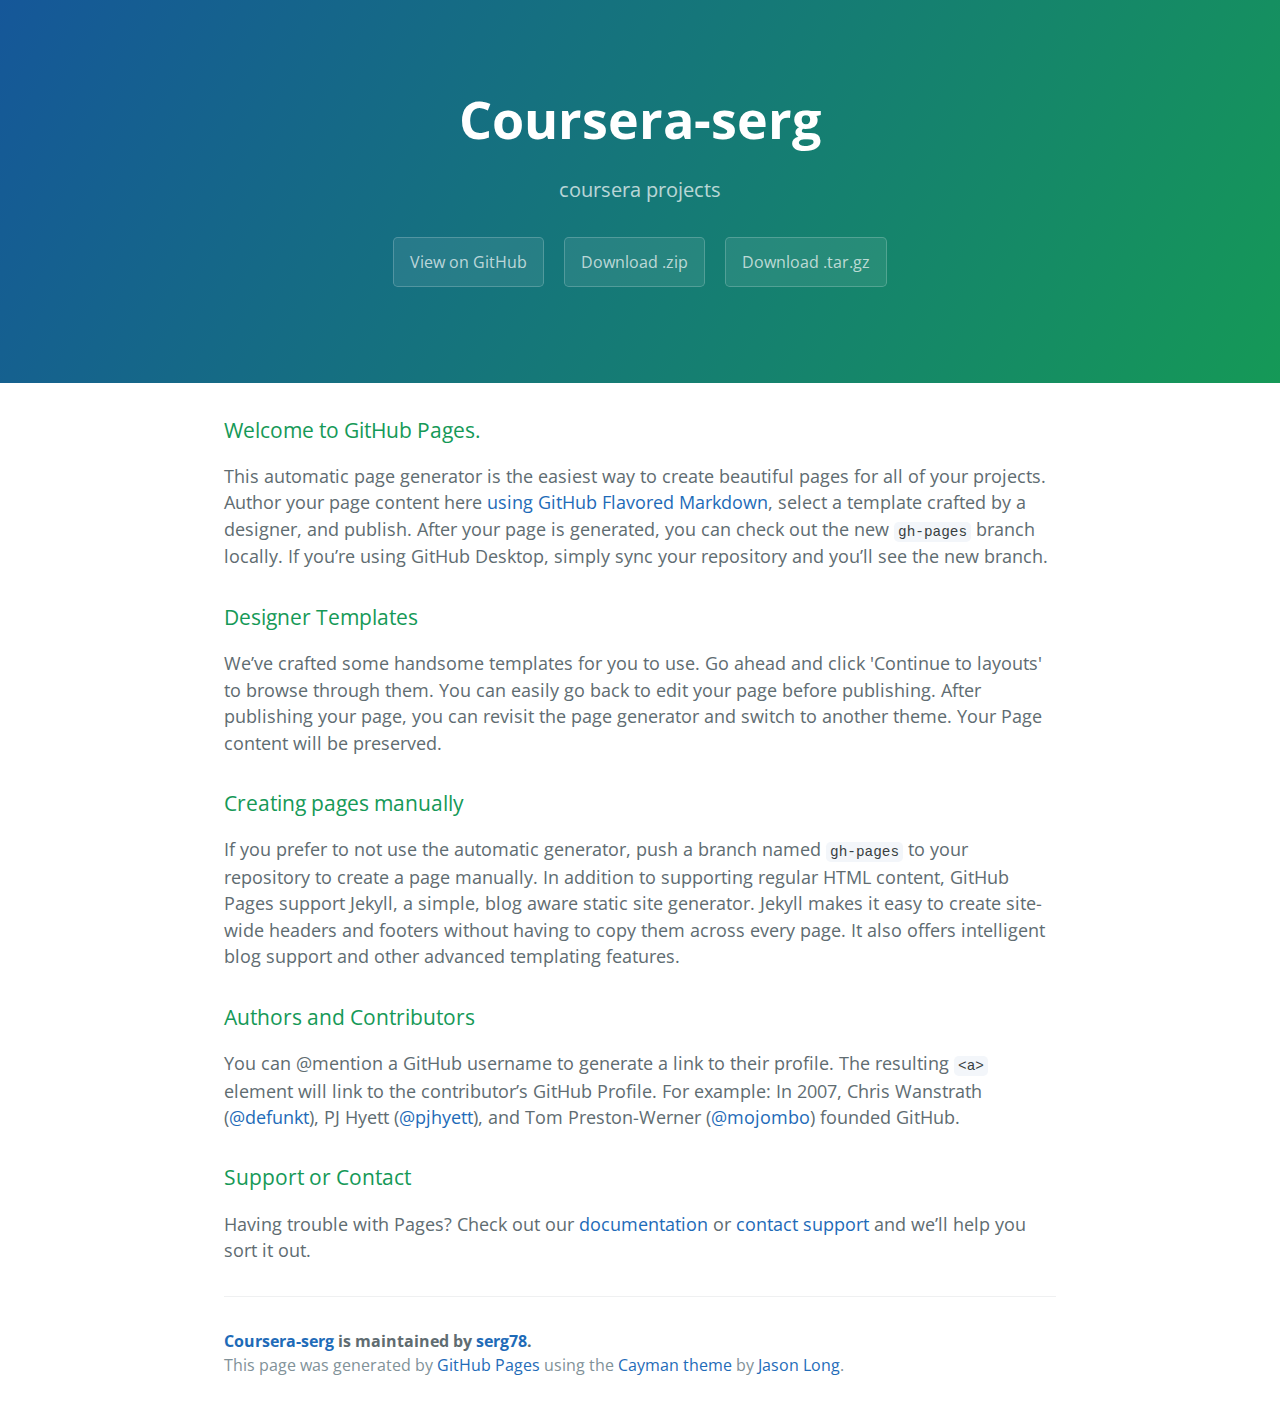
<file: index.html>
<!DOCTYPE html>
<html lang="en-us">
  <head>
    <meta charset="UTF-8">
    <title>Coursera-serg by serg78</title>
    <meta name="viewport" content="width=device-width, initial-scale=1">
    <link rel="stylesheet" type="text/css" href="stylesheets/normalize.css" media="screen">
    <link href='https://fonts.googleapis.com/css?family=Open+Sans:400,700' rel='stylesheet' type='text/css'>
    <link rel="stylesheet" type="text/css" href="stylesheets/stylesheet.css" media="screen">
    <link rel="stylesheet" type="text/css" href="stylesheets/github-light.css" media="screen">
  </head>
  <body>
    <section class="page-header">
      <h1 class="project-name">Coursera-serg</h1>
      <h2 class="project-tagline">coursera projects</h2>
      <a href="https://github.com/serg78/coursera-serg" class="btn">View on GitHub</a>
      <a href="https://github.com/serg78/coursera-serg/zipball/master" class="btn">Download .zip</a>
      <a href="https://github.com/serg78/coursera-serg/tarball/master" class="btn">Download .tar.gz</a>
    </section>

    <section class="main-content">
      <h3>
<a id="welcome-to-github-pages" class="anchor" href="#welcome-to-github-pages" aria-hidden="true"><span aria-hidden="true" class="octicon octicon-link"></span></a>Welcome to GitHub Pages.</h3>

<p>This automatic page generator is the easiest way to create beautiful pages for all of your projects. Author your page content here <a href="https://guides.github.com/features/mastering-markdown/">using GitHub Flavored Markdown</a>, select a template crafted by a designer, and publish. After your page is generated, you can check out the new <code>gh-pages</code> branch locally. If you’re using GitHub Desktop, simply sync your repository and you’ll see the new branch.</p>

<h3>
<a id="designer-templates" class="anchor" href="#designer-templates" aria-hidden="true"><span aria-hidden="true" class="octicon octicon-link"></span></a>Designer Templates</h3>

<p>We’ve crafted some handsome templates for you to use. Go ahead and click 'Continue to layouts' to browse through them. You can easily go back to edit your page before publishing. After publishing your page, you can revisit the page generator and switch to another theme. Your Page content will be preserved.</p>

<h3>
<a id="creating-pages-manually" class="anchor" href="#creating-pages-manually" aria-hidden="true"><span aria-hidden="true" class="octicon octicon-link"></span></a>Creating pages manually</h3>

<p>If you prefer to not use the automatic generator, push a branch named <code>gh-pages</code> to your repository to create a page manually. In addition to supporting regular HTML content, GitHub Pages support Jekyll, a simple, blog aware static site generator. Jekyll makes it easy to create site-wide headers and footers without having to copy them across every page. It also offers intelligent blog support and other advanced templating features.</p>

<h3>
<a id="authors-and-contributors" class="anchor" href="#authors-and-contributors" aria-hidden="true"><span aria-hidden="true" class="octicon octicon-link"></span></a>Authors and Contributors</h3>

<p>You can @mention a GitHub username to generate a link to their profile. The resulting <code>&lt;a&gt;</code> element will link to the contributor’s GitHub Profile. For example: In 2007, Chris Wanstrath (<a href="https://github.com/defunkt" class="user-mention">@defunkt</a>), PJ Hyett (<a href="https://github.com/pjhyett" class="user-mention">@pjhyett</a>), and Tom Preston-Werner (<a href="https://github.com/mojombo" class="user-mention">@mojombo</a>) founded GitHub.</p>

<h3>
<a id="support-or-contact" class="anchor" href="#support-or-contact" aria-hidden="true"><span aria-hidden="true" class="octicon octicon-link"></span></a>Support or Contact</h3>

<p>Having trouble with Pages? Check out our <a href="https://help.github.com/pages">documentation</a> or <a href="https://github.com/contact">contact support</a> and we’ll help you sort it out.</p>

      <footer class="site-footer">
        <span class="site-footer-owner"><a href="https://github.com/serg78/coursera-serg">Coursera-serg</a> is maintained by <a href="https://github.com/serg78">serg78</a>.</span>

        <span class="site-footer-credits">This page was generated by <a href="https://pages.github.com">GitHub Pages</a> using the <a href="https://github.com/jasonlong/cayman-theme">Cayman theme</a> by <a href="https://twitter.com/jasonlong">Jason Long</a>.</span>
      </footer>

    </section>

  
  </body>
</html>
</file>
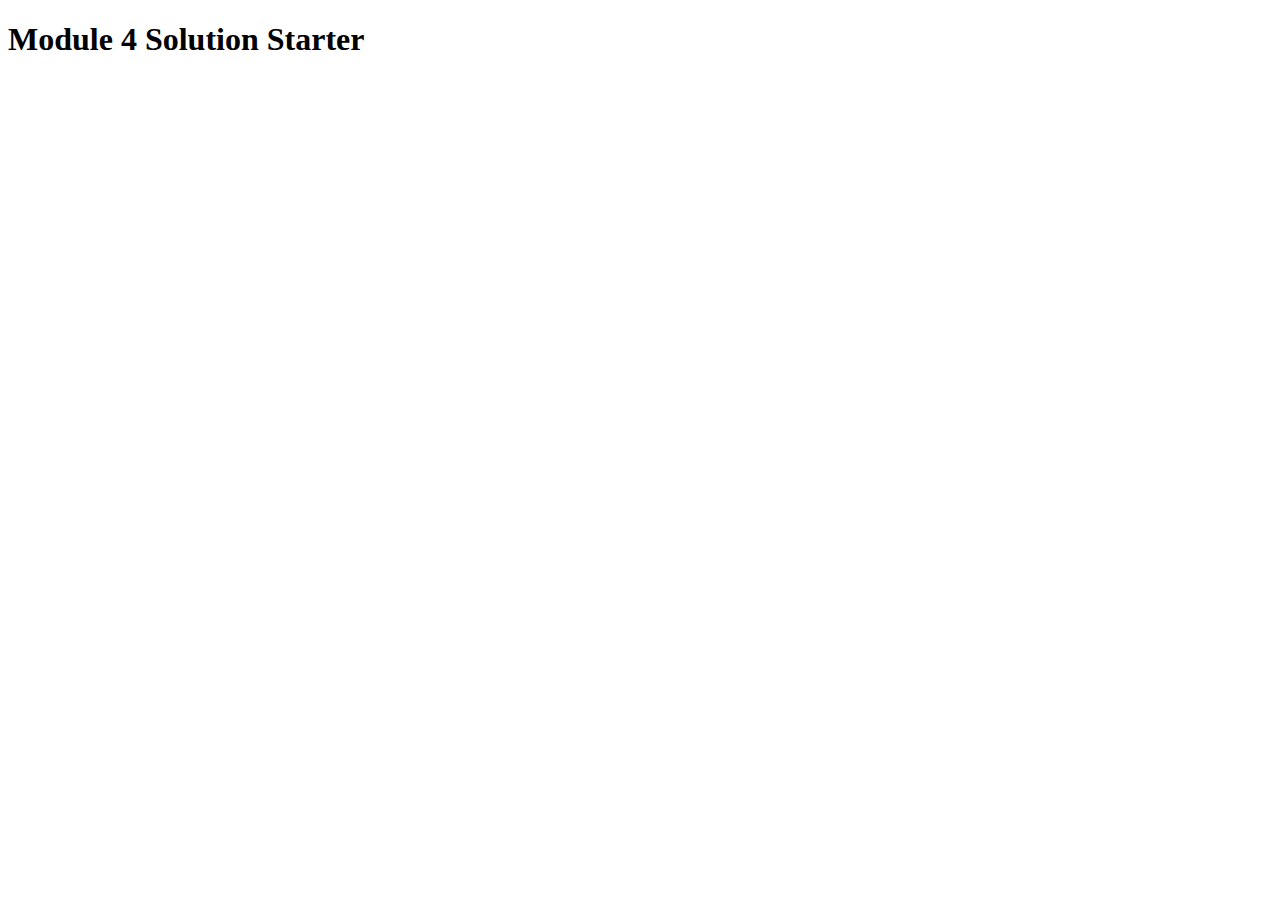
<file: mod4/index.html>
<!DOCTYPE html>
<html>
<head>
  <meta charset="utf-8">
  <title>Module 4 Solution Starter</title>
  <script src="SpeakHello.js"></script>
  <script src="SpeakGoodBye.js"></script>
  <script src="script.js"></script>
</head>
<body>
  <h1>Module 4 Solution Starter</h1>
</body>
</html>
</file>
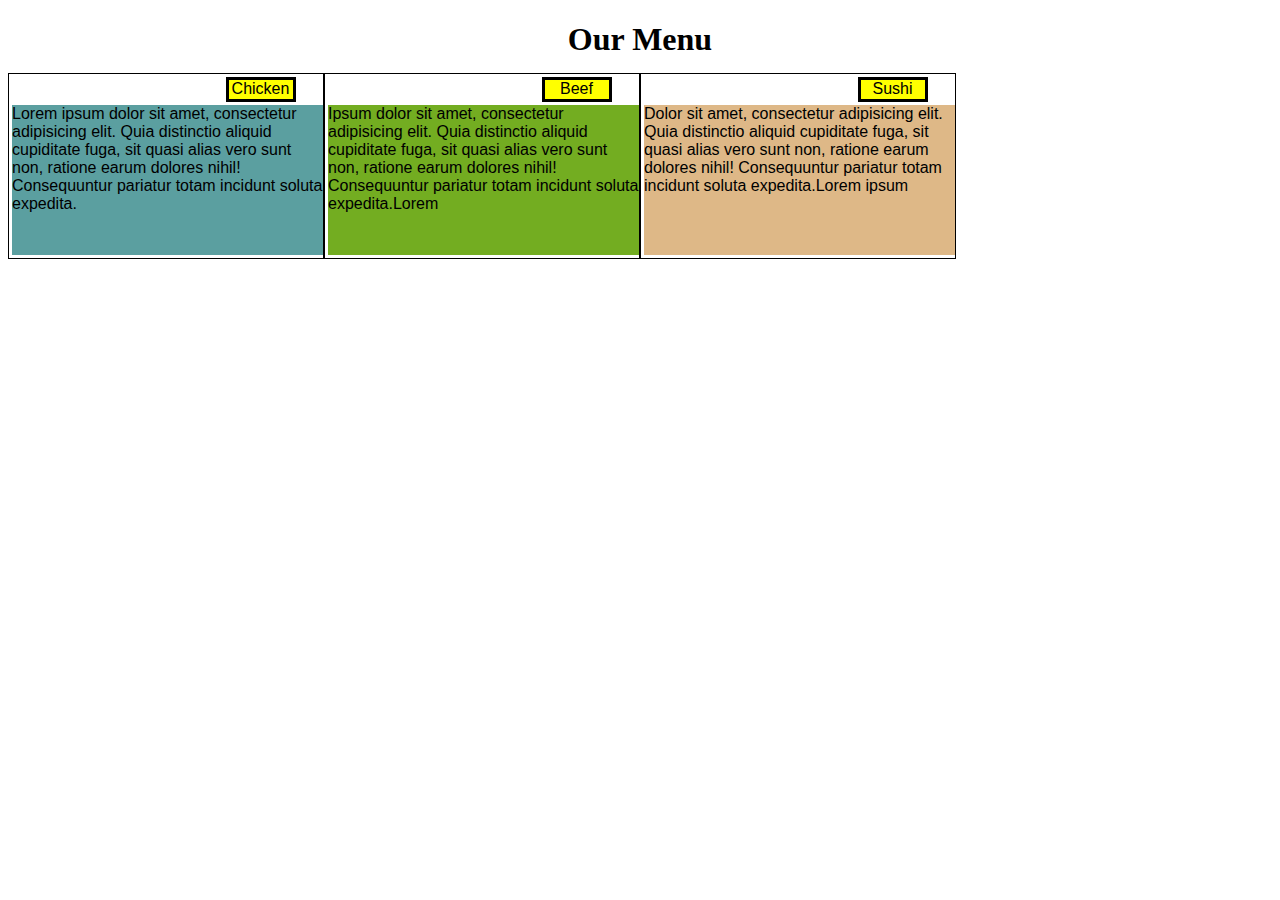
<file: module2/index.html>
<!DOCTYPE html>
<html lang="en-us">
<head>
<meta charset="utf-8">
<title>'Module 2 Solution</title>
<link rel="stylesheet" href="module2.css/stylesheet.css">
</head>
<body>
<h1>Our Menu</h1>

<div class="row">
<div class="col-lg-3 col-md-6">
  <p class="offset">Chicken</p>
    <p class="chicken">

        Lorem ipsum dolor sit amet, consectetur adipisicing elit. Quia distinctio aliquid cupiditate  fuga, sit quasi alias vero sunt non, ratione earum dolores nihil! Consequuntur pariatur totam incidunt soluta expedita.
        </p>
        
</div>
  <div class="col-lg-3 col-md-6"> 
     <p class="offset">Beef</p>
      <p class="beef">

       Ipsum dolor sit amet, consectetur adipisicing elit. Quia distinctio aliquid cupiditate  fuga, sit quasi alias vero sunt non, ratione earum dolores nihil! Consequuntur pariatur totam incidunt soluta expedita.Lorem 
       </p>
  </div>
  <div class="col-lg-3 col-md-12">
      <p class="offset">Sushi</p>
        <p class="sushi">

       Dolor sit amet, consectetur adipisicing elit. Quia distinctio aliquid cupiditate  fuga, sit quasi alias vero sunt non, ratione earum dolores nihil! Consequuntur pariatur totam incidunt soluta expedita.Lorem ipsum
  </p></div>
</div>

</body>
</html>
</file>
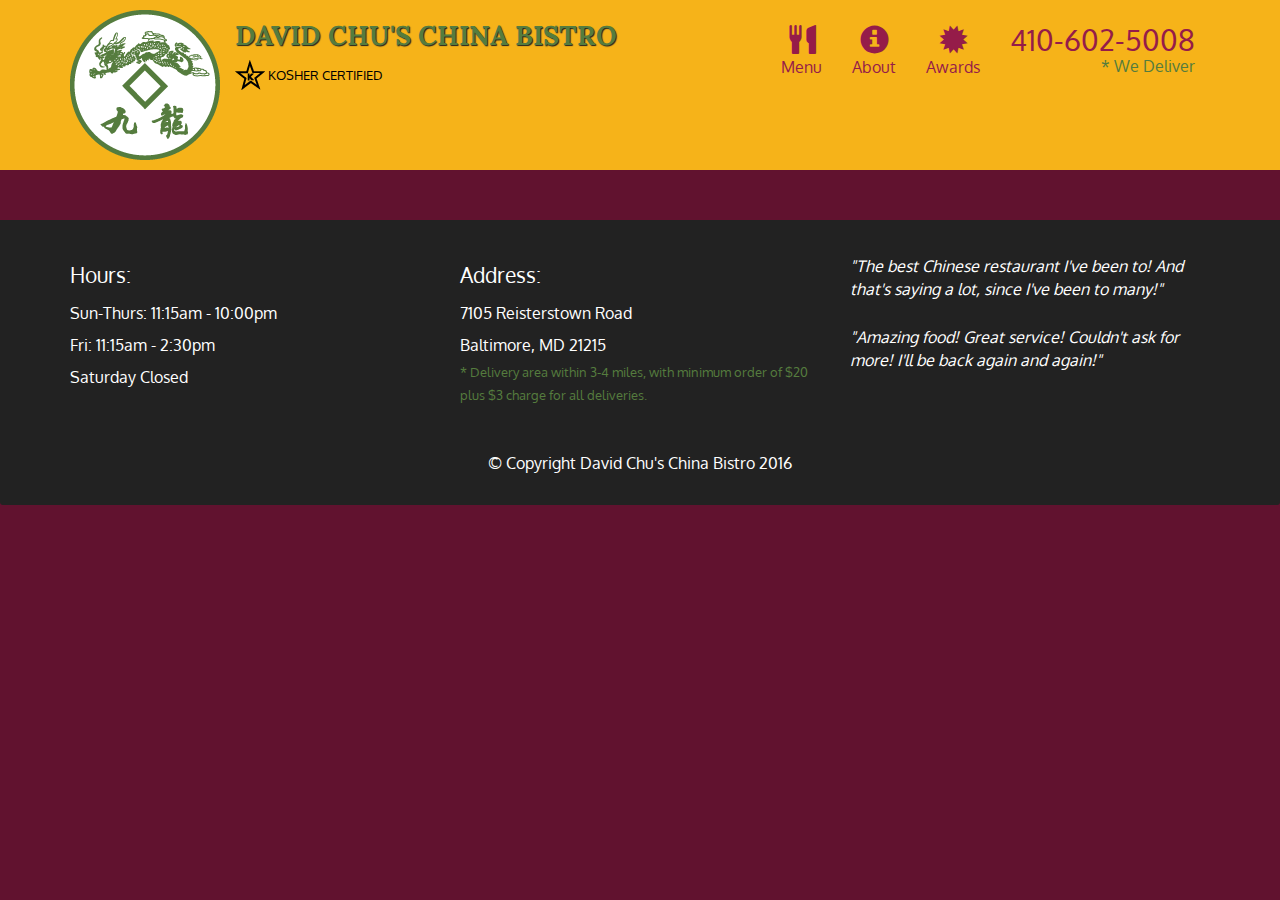
<file: module5/index.html>
<!doctype html>
<html lang="en">
  <head>
    <meta charset="utf-8">
    <meta http-equiv="X-UA-Compatible" content="IE=edge">
    <meta name="viewport" content="width=device-width, initial-scale=1">
    <title>David Chu's China Bistro</title>
    <link rel="stylesheet" href="css/bootstrap.min.css">
    <link rel="stylesheet" href="css/styles.css">
    <link href='https://fonts.googleapis.com/css?family=Oxygen:400,300,700' rel='stylesheet' type='text/css'>
    <link href='https://fonts.googleapis.com/css?family=Lora' rel='stylesheet' type='text/css'>
  </head>
<body>
  <header>
    <nav id="header-nav" class="navbar navbar-default">
      <div class="container">
        <div class="navbar-header">
          <a href="index.html" class="pull-left visible-md visible-lg">
            <div id="logo-img" alt="Logo image"></div>
          </a>

          <div class="navbar-brand">
            <a href="index.html"><h1>David Chu's China Bistro</h1></a>
            <p>
              <img src="images/star-k-logo.png" alt="Kosher certification">
              <span>Kosher Certified</span>
            </p>
          </div>

          <button id="navbarToggle" type="button" class="navbar-toggle collapsed" data-toggle="collapse" data-target="#collapsable-nav" aria-expanded="false">
            <span class="sr-only">Toggle navigation</span>
            <span class="icon-bar"></span>
            <span class="icon-bar"></span>
            <span class="icon-bar"></span>
          </button>
        </div>
        
        <div id="collapsable-nav" class="collapse navbar-collapse">
           <ul id="nav-list" class="nav navbar-nav navbar-right">
            <li id="navHomeButton" class="visible-xs active">
              <a href="index.html">
                <span class="glyphicon glyphicon-home"></span> Home</a>
            </li>
            <li id="navMenuButton">
              <a href="#" onclick="$dc.loadMenuCategories();">
                <span class="glyphicon glyphicon-cutlery"></span><br class="hidden-xs"> Menu</a>
            </li>
            <li>
              <a href="#">
                <span class="glyphicon glyphicon-info-sign"></span><br class="hidden-xs"> About</a>
            </li>
            <li>
              <a href="#">
                <span class="glyphicon glyphicon-certificate"></span><br class="hidden-xs"> Awards</a>
            </li>
            <li id="phone" class="hidden-xs">
              <a href="tel:410-602-5008">
                <span>410-602-5008</span></a><div>* We Deliver</div>
            </li>
          </ul><!-- #nav-list -->
        </div><!-- .collapse .navbar-collapse -->
      </div><!-- .container -->
    </nav><!-- #header-nav -->
  </header>

  <div id="call-btn" class="visible-xs">
    <a class="btn" href="tel:410-602-5008">
    <span class="glyphicon glyphicon-earphone"></span>
    410-602-5008
    </a>
  </div>
  <div id="xs-deliver" class="text-center visible-xs">* We Deliver</div>

  <div id="main-content" class="container"></div>

  <footer class="panel-footer">
    <div class="container">
      <div class="row">
        <section id="hours" class="col-sm-4">
          <span>Hours:</span><br>
          Sun-Thurs: 11:15am - 10:00pm<br>
          Fri: 11:15am - 2:30pm<br>
          Saturday Closed
          <hr class="visible-xs">
        </section>
        <section id="address" class="col-sm-4">
          <span>Address:</span><br>
          7105 Reisterstown Road<br>
          Baltimore, MD 21215
          <p>* Delivery area within 3-4 miles, with minimum order of $20 plus $3 charge for all deliveries.</p>
          <hr class="visible-xs">
        </section>
        <section id="testimonials" class="col-sm-4">
          <p>"The best Chinese restaurant I've been to! And that's saying a lot, since I've been to many!"</p>
          <p>"Amazing food! Great service! Couldn't ask for more! I'll be back again and again!"</p>
        </section>
      </div>
      <div class="text-center">&copy; Copyright David Chu's China Bistro 2016</div>
    </div>
  </footer>

  <!-- jQuery (Bootstrap JS plugins depend on it) -->
  <script src="js/jquery-2.1.4.min.js"></script>
  <script src="js/bootstrap.min.js"></script>
  <script src="js/ajax-utils.js"></script>
  <script src="js/script.js"></script>
</body>
</html>
</file>
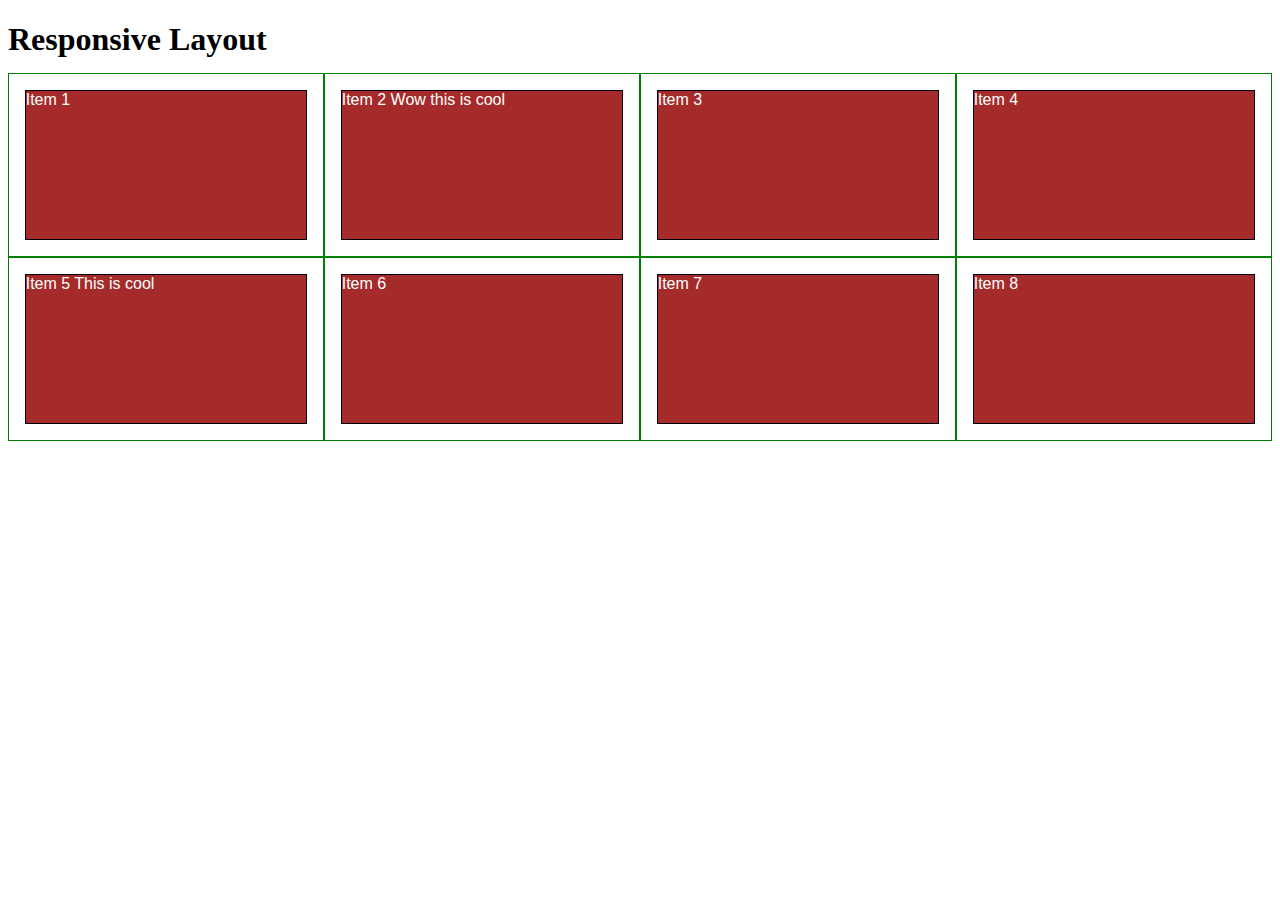
<file: project/index.html>
<!DOCTYPE html>
<html lang="en-us">
<head>
<meta charset="utf-8">
<title>Responsive Layout</title>
<style>

/********** Base styles **********/
* {
  box-sizing: border-box;
}
h1 {
  margin-bottom: 15px;
}

p {
  border: 1px solid black;
  background-color: #A52A2A;
  width: 90%;
  height: 150px;
  margin-right: auto;
  margin-left: auto;
  font-family: Helvetica;
  color: white;
}

/* Simple Responsive Framework. */
.row {
  width: 100%;
}

/********** Large devices only **********/
@media (min-width: 1200px) {
  .col-lg-1, .col-lg-2, .col-lg-3, .col-lg-4, .col-lg-5, .col-lg-6, .col-lg-7, .col-lg-8, .col-lg-9, .col-lg-10, .col-lg-11, .col-lg-12 {
    float: left;
    border: 1px solid green;
  }
  .col-lg-1 {
    width: 8.33%;
  }
  .col-lg-2 {
    width: 16.66%;
  }
  .col-lg-3 {
    width: 25%;
  }
  .col-lg-4 {
    width: 33.33%;
  }
  .col-lg-5 {
    width: 41.66%;
  }
  .col-lg-6 {
    width: 50%;
  }
  .col-lg-7 {
    width: 58.33%;
  }
  .col-lg-8 {
    width: 66.66%;
  }
  .col-lg-9 {
    width: 74.99%;
  }
  .col-lg-10 {
    width: 83.33%;
  }
  .col-lg-11 {
    width: 91.66%;
  }
  .col-lg-12 {
    width: 100%;
  }
}

/********** Medium devices only **********/
@media (min-width: 950px) and (max-width: 1199px) {
  .col-md-1, .col-md-2, .col-md-3, .col-md-4, .col-md-5, .col-md-6, .col-md-7, .col-md-8, .col-md-9, .col-md-10, .col-md-11, .col-md-12 {
    float: left;
    border: 1px solid green;
  }
  .col-md-1 {
    width: 8.33%;
  }
  .col-md-2 {
    width: 16.66%;
  }
  .col-md-3 {
    width: 25%;
  }
  .col-md-4 {
    width: 33.33%;
  }
  .col-md-5 {
    width: 41.66%;
  }
  .col-md-6 {
    width: 50%;
  }
  .col-md-7 {
    width: 58.33%;
  }
  .col-md-8 {
    width: 66.66%;
  }
  .col-md-9 {
    width: 74.99%;
  }
  .col-md-10 {
    width: 83.33%;
  }
  .col-md-11 {
    width: 91.66%;
  }
  .col-md-12 {
    width: 100%;
  }
}

</style>
</head>
<body>
<h1>Responsive Layout </h1>

<div class="row">
  <div class="col-lg-3 col-md-6"><p>Item 1</p></div>
  <div class="col-lg-3 col-md-6"><p>Item 2 Wow this is cool</p></div>
  <div class="col-lg-3 col-md-6"><p>Item 3</p></div>
  <div class="col-lg-3 col-md-6"><p>Item 4</p></div>
  <div class="col-lg-3 col-md-6"><p>Item 5 This is cool</p></div>
  <div class="col-lg-3 col-md-6"><p>Item 6</p></div>
  <div class="col-lg-3 col-md-6"><p>Item 7</p></div>
  <div class="col-lg-3 col-md-6"><p>Item 8</p></div>
</div>

</body>
</html>
</file>
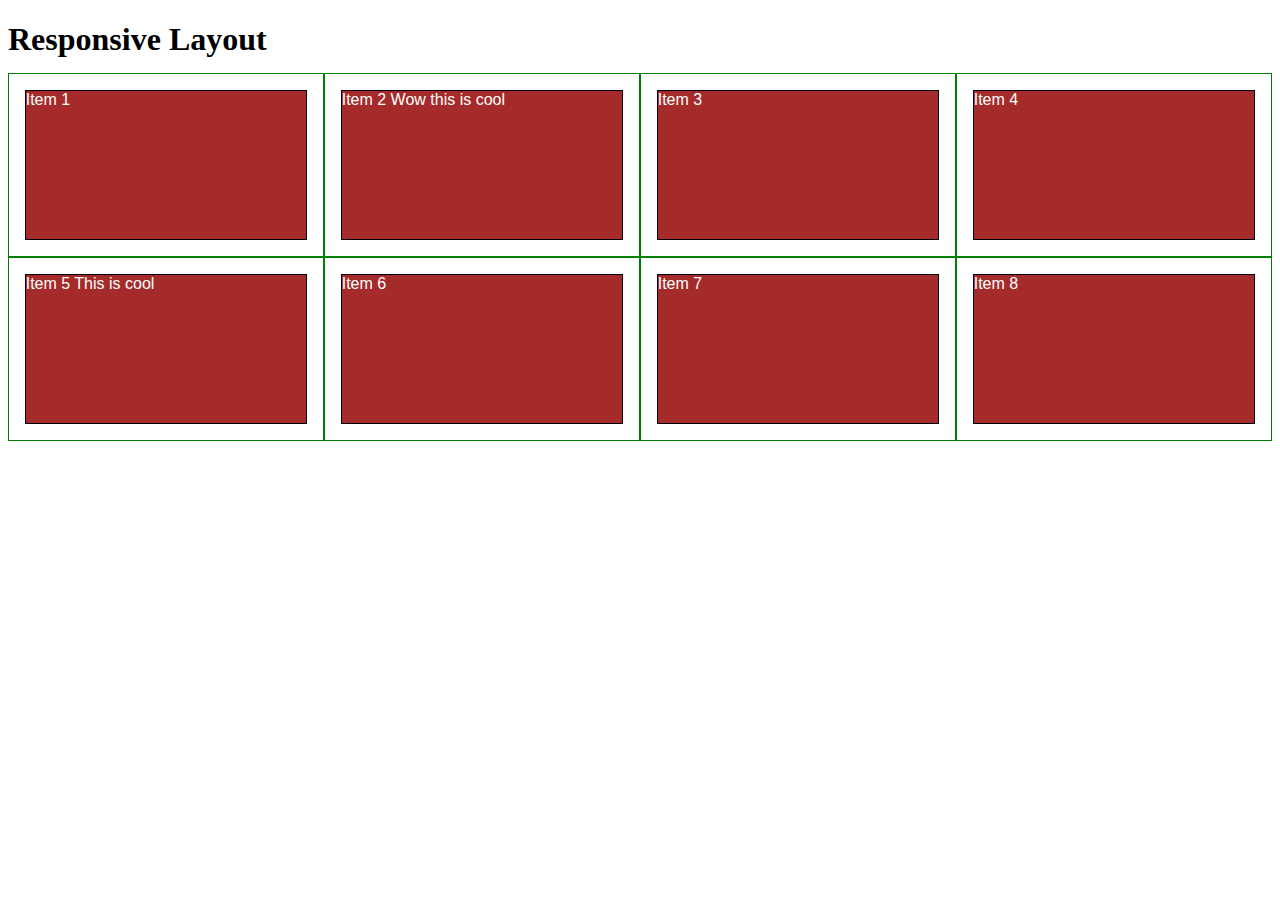
<file: project/responsive.html>
<!DOCTYPE html>
<html>
<head>
<meta charset="utf-8">
<title>Responsive Layout</title>
<style>

/********** Base styles **********/
* {
  box-sizing: border-box;
}
h1 {
  margin-bottom: 15px;
}

p {
  border: 1px solid black;
  background-color: #A52A2A;
  width: 90%;
  height: 150px;
  margin-right: auto;
  margin-left: auto;
  font-family: Helvetica;
  color: white;
}

/* Simple Responsive Framework. */
.row {
  width: 100%;
}

/********** Large devices only **********/
@media (min-width: 1200px) {
  .col-lg-1, .col-lg-2, .col-lg-3, .col-lg-4, .col-lg-5, .col-lg-6, .col-lg-7, .col-lg-8, .col-lg-9, .col-lg-10, .col-lg-11, .col-lg-12 {
    float: left;
    border: 1px solid green;
  }
  .col-lg-1 {
    width: 8.33%;
  }
  .col-lg-2 {
    width: 16.66%;
  }
  .col-lg-3 {
    width: 25%;
  }
  .col-lg-4 {
    width: 33.33%;
  }
  .col-lg-5 {
    width: 41.66%;
  }
  .col-lg-6 {
    width: 50%;
  }
  .col-lg-7 {
    width: 58.33%;
  }
  .col-lg-8 {
    width: 66.66%;
  }
  .col-lg-9 {
    width: 74.99%;
  }
  .col-lg-10 {
    width: 83.33%;
  }
  .col-lg-11 {
    width: 91.66%;
  }
  .col-lg-12 {
    width: 100%;
  }
}

/********** Medium devices only **********/
@media (min-width: 950px) and (max-width: 1199px) {
  .col-md-1, .col-md-2, .col-md-3, .col-md-4, .col-md-5, .col-md-6, .col-md-7, .col-md-8, .col-md-9, .col-md-10, .col-md-11, .col-md-12 {
    float: left;
    border: 1px solid green;
  }
  .col-md-1 {
    width: 8.33%;
  }
  .col-md-2 {
    width: 16.66%;
  }
  .col-md-3 {
    width: 25%;
  }
  .col-md-4 {
    width: 33.33%;
  }
  .col-md-5 {
    width: 41.66%;
  }
  .col-md-6 {
    width: 50%;
  }
  .col-md-7 {
    width: 58.33%;
  }
  .col-md-8 {
    width: 66.66%;
  }
  .col-md-9 {
    width: 74.99%;
  }
  .col-md-10 {
    width: 83.33%;
  }
  .col-md-11 {
    width: 91.66%;
  }
  .col-md-12 {
    width: 100%;
  }
}

</style>
</head>
<body>
<h1>Responsive Layout</h1>

<div class="row">
  <div class="col-lg-3 col-md-6"><p>Item 1</p></div>
  <div class="col-lg-3 col-md-6"><p>Item 2 Wow this is cool</p></div>
  <div class="col-lg-3 col-md-6"><p>Item 3</p></div>
  <div class="col-lg-3 col-md-6"><p>Item 4</p></div>
  <div class="col-lg-3 col-md-6"><p>Item 5 This is cool</p></div>
  <div class="col-lg-3 col-md-6"><p>Item 6</p></div>
  <div class="col-lg-3 col-md-6"><p>Item 7</p></div>
  <div class="col-lg-3 col-md-6"><p>Item 8</p></div>
</div>

</body>
</html>
</file>
<file: stylesheets/stylesheet.css>
* {
  box-sizing: border-box; }

body {
  padding: 0;
  margin: 0;
  font-family: "Open Sans", "Helvetica Neue", Helvetica, Arial, sans-serif;
  font-size: 16px;
  line-height: 1.5;
  color: #606c71; }

a {
  color: #1e6bb8;
  text-decoration: none; }
  a:hover {
    text-decoration: underline; }

.btn {
  display: inline-block;
  margin-bottom: 1rem;
  color: rgba(255, 255, 255, 0.7);
  background-color: rgba(255, 255, 255, 0.08);
  border-color: rgba(255, 255, 255, 0.2);
  border-style: solid;
  border-width: 1px;
  border-radius: 0.3rem;
  transition: color 0.2s, background-color 0.2s, border-color 0.2s; }
  .btn + .btn {
    margin-left: 1rem; }

.btn:hover {
  color: rgba(255, 255, 255, 0.8);
  text-decoration: none;
  background-color: rgba(255, 255, 255, 0.2);
  border-color: rgba(255, 255, 255, 0.3); }

@media screen and (min-width: 64em) {
  .btn {
    padding: 0.75rem 1rem; } }

@media screen and (min-width: 42em) and (max-width: 64em) {
  .btn {
    padding: 0.6rem 0.9rem;
    font-size: 0.9rem; } }

@media screen and (max-width: 42em) {
  .btn {
    display: block;
    width: 100%;
    padding: 0.75rem;
    font-size: 0.9rem; }
    .btn + .btn {
      margin-top: 1rem;
      margin-left: 0; } }

.page-header {
  color: #fff;
  text-align: center;
  background-color: #159957;
  background-image: linear-gradient(120deg, #155799, #159957); }

@media screen and (min-width: 64em) {
  .page-header {
    padding: 5rem 6rem; } }

@media screen and (min-width: 42em) and (max-width: 64em) {
  .page-header {
    padding: 3rem 4rem; } }

@media screen and (max-width: 42em) {
  .page-header {
    padding: 2rem 1rem; } }

.project-name {
  margin-top: 0;
  margin-bottom: 0.1rem; }

@media screen and (min-width: 64em) {
  .project-name {
    font-size: 3.25rem; } }

@media screen and (min-width: 42em) and (max-width: 64em) {
  .project-name {
    font-size: 2.25rem; } }

@media screen and (max-width: 42em) {
  .project-name {
    font-size: 1.75rem; } }

.project-tagline {
  margin-bottom: 2rem;
  font-weight: normal;
  opacity: 0.7; }

@media screen and (min-width: 64em) {
  .project-tagline {
    font-size: 1.25rem; } }

@media screen and (min-width: 42em) and (max-width: 64em) {
  .project-tagline {
    font-size: 1.15rem; } }

@media screen and (max-width: 42em) {
  .project-tagline {
    font-size: 1rem; } }

.main-content :first-child {
  margin-top: 0; }
.main-content img {
  max-width: 100%; }
.main-content h1, .main-content h2, .main-content h3, .main-content h4, .main-content h5, .main-content h6 {
  margin-top: 2rem;
  margin-bottom: 1rem;
  font-weight: normal;
  color: #159957; }
.main-content p {
  margin-bottom: 1em; }
.main-content code {
  padding: 2px 4px;
  font-family: Consolas, "Liberation Mono", Menlo, Courier, monospace;
  font-size: 0.9rem;
  color: #383e41;
  background-color: #f3f6fa;
  border-radius: 0.3rem; }
.main-content pre {
  padding: 0.8rem;
  margin-top: 0;
  margin-bottom: 1rem;
  font: 1rem Consolas, "Liberation Mono", Menlo, Courier, monospace;
  color: #567482;
  word-wrap: normal;
  background-color: #f3f6fa;
  border: solid 1px #dce6f0;
  border-radius: 0.3rem; }
  .main-content pre > code {
    padding: 0;
    margin: 0;
    font-size: 0.9rem;
    color: #567482;
    word-break: normal;
    white-space: pre;
    background: transparent;
    border: 0; }
.main-content .highlight {
  margin-bottom: 1rem; }
  .main-content .highlight pre {
    margin-bottom: 0;
    word-break: normal; }
.main-content .highlight pre, .main-content pre {
  padding: 0.8rem;
  overflow: auto;
  font-size: 0.9rem;
  line-height: 1.45;
  border-radius: 0.3rem; }
.main-content pre code, .main-content pre tt {
  display: inline;
  max-width: initial;
  padding: 0;
  margin: 0;
  overflow: initial;
  line-height: inherit;
  word-wrap: normal;
  background-color: transparent;
  border: 0; }
  .main-content pre code:before, .main-content pre code:after, .main-content pre tt:before, .main-content pre tt:after {
    content: normal; }
.main-content ul, .main-content ol {
  margin-top: 0; }
.main-content blockquote {
  padding: 0 1rem;
  margin-left: 0;
  color: #819198;
  border-left: 0.3rem solid #dce6f0; }
  .main-content blockquote > :first-child {
    margin-top: 0; }
  .main-content blockquote > :last-child {
    margin-bottom: 0; }
.main-content table {
  display: block;
  width: 100%;
  overflow: auto;
  word-break: normal;
  word-break: keep-all; }
  .main-content table th {
    font-weight: bold; }
  .main-content table th, .main-content table td {
    padding: 0.5rem 1rem;
    border: 1px solid #e9ebec; }
.main-content dl {
  padding: 0; }
  .main-content dl dt {
    padding: 0;
    margin-top: 1rem;
    font-size: 1rem;
    font-weight: bold; }
  .main-content dl dd {
    padding: 0;
    margin-bottom: 1rem; }
.main-content hr {
  height: 2px;
  padding: 0;
  margin: 1rem 0;
  background-color: #eff0f1;
  border: 0; }

@media screen and (min-width: 64em) {
  .main-content {
    max-width: 64rem;
    padding: 2rem 6rem;
    margin: 0 auto;
    font-size: 1.1rem; } }

@media screen and (min-width: 42em) and (max-width: 64em) {
  .main-content {
    padding: 2rem 4rem;
    font-size: 1.1rem; } }

@media screen and (max-width: 42em) {
  .main-content {
    padding: 2rem 1rem;
    font-size: 1rem; } }

.site-footer {
  padding-top: 2rem;
  margin-top: 2rem;
  border-top: solid 1px #eff0f1; }

.site-footer-owner {
  display: block;
  font-weight: bold; }

.site-footer-credits {
  color: #819198; }

@media screen and (min-width: 64em) {
  .site-footer {
    font-size: 1rem; } }

@media screen and (min-width: 42em) and (max-width: 64em) {
  .site-footer {
    font-size: 1rem; } }

@media screen and (max-width: 42em) {
  .site-footer {
    font-size: 0.9rem; } }
</file>
<file: stylesheets/github-light.css>
/*
The MIT License (MIT)

Copyright (c) 2016 GitHub, Inc.

Permission is hereby granted, free of charge, to any person obtaining a copy
of this software and associated documentation files (the "Software"), to deal
in the Software without restriction, including without limitation the rights
to use, copy, modify, merge, publish, distribute, sublicense, and/or sell
copies of the Software, and to permit persons to whom the Software is
furnished to do so, subject to the following conditions:

The above copyright notice and this permission notice shall be included in all
copies or substantial portions of the Software.

THE SOFTWARE IS PROVIDED "AS IS", WITHOUT WARRANTY OF ANY KIND, EXPRESS OR
IMPLIED, INCLUDING BUT NOT LIMITED TO THE WARRANTIES OF MERCHANTABILITY,
FITNESS FOR A PARTICULAR PURPOSE AND NONINFRINGEMENT. IN NO EVENT SHALL THE
AUTHORS OR COPYRIGHT HOLDERS BE LIABLE FOR ANY CLAIM, DAMAGES OR OTHER
LIABILITY, WHETHER IN AN ACTION OF CONTRACT, TORT OR OTHERWISE, ARISING FROM,
OUT OF OR IN CONNECTION WITH THE SOFTWARE OR THE USE OR OTHER DEALINGS IN THE
SOFTWARE.

*/

.pl-c /* comment */ {
  color: #969896;
}

.pl-c1 /* constant, variable.other.constant, support, meta.property-name, support.constant, support.variable, meta.module-reference, markup.raw, meta.diff.header */,
.pl-s .pl-v /* string variable */ {
  color: #0086b3;
}

.pl-e /* entity */,
.pl-en /* entity.name */ {
  color: #795da3;
}

.pl-smi /* variable.parameter.function, storage.modifier.package, storage.modifier.import, storage.type.java, variable.other */,
.pl-s .pl-s1 /* string source */ {
  color: #333;
}

.pl-ent /* entity.name.tag */ {
  color: #63a35c;
}

.pl-k /* keyword, storage, storage.type */ {
  color: #a71d5d;
}

.pl-s /* string */,
.pl-pds /* punctuation.definition.string, string.regexp.character-class */,
.pl-s .pl-pse .pl-s1 /* string punctuation.section.embedded source */,
.pl-sr /* string.regexp */,
.pl-sr .pl-cce /* string.regexp constant.character.escape */,
.pl-sr .pl-sre /* string.regexp source.ruby.embedded */,
.pl-sr .pl-sra /* string.regexp string.regexp.arbitrary-repitition */ {
  color: #183691;
}

.pl-v /* variable */ {
  color: #ed6a43;
}

.pl-id /* invalid.deprecated */ {
  color: #b52a1d;
}

.pl-ii /* invalid.illegal */ {
  color: #f8f8f8;
  background-color: #b52a1d;
}

.pl-sr .pl-cce /* string.regexp constant.character.escape */ {
  font-weight: bold;
  color: #63a35c;
}

.pl-ml /* markup.list */ {
  color: #693a17;
}

.pl-mh /* markup.heading */,
.pl-mh .pl-en /* markup.heading entity.name */,
.pl-ms /* meta.separator */ {
  font-weight: bold;
  color: #1d3e81;
}

.pl-mq /* markup.quote */ {
  color: #008080;
}

.pl-mi /* markup.italic */ {
  font-style: italic;
  color: #333;
}

.pl-mb /* markup.bold */ {
  font-weight: bold;
  color: #333;
}

.pl-md /* markup.deleted, meta.diff.header.from-file */ {
  color: #bd2c00;
  background-color: #ffecec;
}

.pl-mi1 /* markup.inserted, meta.diff.header.to-file */ {
  color: #55a532;
  background-color: #eaffea;
}

.pl-mdr /* meta.diff.range */ {
  font-weight: bold;
  color: #795da3;
}

.pl-mo /* meta.output */ {
  color: #1d3e81;
}
</file>
<file: module2/module2.css/stylesheet.css>
/********** Base styles **********/
* {
  box-sizing: border-box;
}
h1 {
  text-align: center;
  margin-bottom: 15px;
}

p {
  border: 50px solid white;
  position: relative;
  width: 99%;
  height: 150px;
  margin-right: auto;
  margin-left: auto;
  font-family: Helvetica;
  background: yellow;
}


.offset {
    position: relative;
    top: 5%;
   left: 68%;
    width: 70px;
    height: 25px;
    border: 3px solid black;
   margin: 3px;
    text-align: center;
}
  .chicken {
  background-color: #5B9FA0;
  position: relative;
   border: 3px;
   margin: 3px;

  }
  .beef {
  background-color: #73AD21;
  position: relative;
  border: 3px;
   margin: 3px;
  }
  .sushi {
  background-color: #DEB887;
  position: relative;
   border: 3px;
   margin: 3px;
  }
  
/* Simple Responsive Framework. */
.row {
  width: 100%;
}

/********** Large devices only **********/
@media (min-width: 992px) {
  .col-lg-1, .col-lg-2, .col-lg-3, .col-lg-4, .col-lg-5, .col-lg-6, .col-lg-7, .col-lg-8, .col-lg-9, .col-lg-10, .col-lg-11, .col-lg-12 {
    float: left;
    border: 1px solid black;
  }
  .col-lg-1 {
    width: 8.33%;
  }
  .col-lg-2 {
    width: 16.66%;
  }
  .col-lg-3 {
    width: 25%;
  }
  .col-lg-4 {
    width: 33.33%;
  }
  .col-lg-5 {
    width: 41.66%;
  }
  .col-lg-6 {
    width: 50%;
  }
  .col-lg-7 {
    width: 58.33%;
  }
  .col-lg-8 {
    width: 66.66%;
  }
  .col-lg-9 {
    width: 74.99%;
  }
  .col-lg-10 {
    width: 83.33%;
  }
  .col-lg-11 {
    width: 91.66%;
  }
  .col-lg-12 {
    width: 100%;
  }
}

/********** Medium devices only **********/
@media (min-width: 768px) and (max-width: 991px) {
  .col-md-1, .col-md-2, .col-md-3, .col-md-4, .col-md-5, .col-md-6, .col-md-7, .col-md-8, .col-md-9, .col-md-10, .col-md-11, .col-md-12 {
    float: left;
    border: 1px solid black;
  }
  .col-md-1 {
    width: 8.33%;
  }
  .col-md-2 {
    width: 16.66%;
  }
  .col-md-3 {
    width: 25%;
  }
  .col-md-4 {
    width: 33.33%;
  }
  .col-md-5 {
    width: 41.66%;
  }
  .col-md-6 {
    width: 50%;
  }
  .col-md-7 {
    width: 58.33%;
  }
  .col-md-8 {
    width: 66.66%;
  }
  .col-md-9 {
    width: 74.99%;
  }
  .col-md-10 {
    width: 83.33%;
  }
  .col-md-11 {
    width: 91.66%;
  }
  .col-md-12 {
    width: 100%;
  }
}
</file>
<file: module5/css/styles.css>
body {
  font-size: 16px;
  color: #fff;
  background-color: #61122f;
  font-family: 'Oxygen', sans-serif;
}

/** HEADER **/
#header-nav {
  background-color: #f6b319;
  border-radius: 0;
  border: 0;
}

#logo-img {
  background: url('../images/restaurant-logo_large.png') no-repeat;
  width: 150px;
  height: 150px;
  margin: 10px 15px 10px 0;
}

.navbar-brand {
  padding-top: 25px;
}
.navbar-brand h1 { /* Restaurant name */
  font-family: 'Lora', serif;
  color: #557c3e;
  font-size: 1.5em;
  text-transform: uppercase;
  font-weight: bold;
  text-shadow: 1px 1px 1px #222;
  margin-top: 0;
  margin-bottom: 0;
  line-height: .75;
}
.navbar-brand a:hover, .navbar-brand a:focus {
  text-decoration: none;
}
.navbar-brand p { /* Kosher cert */
  color: #000;
  text-transform: uppercase;
  font-size: .7em;
  margin-top: 15px;
}
.navbar-brand p span { /* Star-K */
  vertical-align: middle;
}

#nav-list {
  margin-top: 10px;
}
#nav-list a {
  color: #951C49;
  text-align: center;
}
#nav-list a:hover {
  background: #E7E7E7;
}
#nav-list a span {
  font-size: 1.8em;
}

#phone {
  margin-top: 5px;
}
#phone a { /* Phone number */
  text-align: right;
  padding-bottom: 0;
}
#phone div { /* We Deliver */
  color: #557c3e;
  text-align: right;
  padding-right: 15px;
}

.navbar-header button.navbar-toggle, .navbar-header .icon-bar {
  border: 1px solid #61122f;
}
.navbar-header button.navbar-toggle {
  clear: both;
  margin-top: -30px;
}
/* END HEADER */

/* FOOTER */
.panel-footer {
  margin-top: 30px;
  padding-top: 35px;
  padding-bottom: 30px;
  background-color: #222;
  border-top: 0;
}
.panel-footer div.row {
  margin-bottom: 35px;
}
#hours, #address {
  line-height: 2;
}
#hours > span, #address > span {
  font-size: 1.3em;
}
#address p {
  color: #557c3e;
  font-size: .8em;
  line-height: 1.8;
}
#testimonials {
  font-style: italic;
}
#testimonials p:nth-child(2) {
  margin-top: 25px;
}
/* END FOOTER */



/* HOME PAGE */
.container .jumbotron {
  box-shadow: 0 0 50px #3F0C1F;
  border: 2px solid #3F0C1F;
}

#menu-tile, #specials-tile, #map-tile {
  height: 250px;
  width: 100%;
  margin-bottom: 15px;
  position: relative;
  border: 2px solid #3F0C1F;
  overflow: hidden;
}
#menu-tile:hover, #specials-tile:hover, #map-tile:hover {
  box-shadow: 0 1px 5px 1px #cccccc;
}
#menu-tile {
  background: url('../images/menu-tile.jpg') no-repeat;
  background-position: center;
}
#specials-tile {
  background: url('../images/specials-tile.jpg') no-repeat;
  background-position: center;
}
#menu-tile span, #specials-tile span, #map-tile span {
  position: absolute;
  bottom: 0;
  right: 0;
  width: 100%;
  text-align: center;
  font-size: 1.6em;
  text-transform: uppercase;
  background-color: #000;
  color: #fff;
  opacity: .8;
}
/* END HOME PAGE */

/* MENU CATEGORIES PAGE */
.category-tile { 
  position: relative;
  border: 2px solid #3F0C1F;
  overflow: hidden;
  width: 200px;
  height: 200px;
  margin: 0 auto 15px;
}
.category-tile span {
  position: absolute;
  bottom: 0;
  right: 0;
  width: 100%;
  text-align: center;
  font-size: 1.2em;
  text-transform: uppercase;
  background-color: #000;
  color: #fff;
  opacity: .8;
}
.category-tile:hover {
  box-shadow: 0 1px 5px 1px #cccccc;
}

#menu-categories-title + div {
  margin-bottom: 50px;
}
/* END MENU CATEGORIES PAGE */

/* SINGLE CATEGORY PAGE */
.menu-item-tile {
  margin-bottom: 25px;
}
.menu-item-tile hr {
  width: 80%;
}
.menu-item-tile .menu-item-price {
  font-size: 1.1em;
  text-align: right;
  margin-top: -15px;
  margin-right: -15px;
}
.menu-item-tile .menu-item-price span {
  font-size: .6em;
}
.menu-item-photo {
  position: relative;
  border: 2px solid #3F0C1F; 
  overflow: hidden;
  padding: 0;
  margin-right: -15px;
  margin-left: auto;
  margin-bottom: 20px;
  max-width: 250px;
}
.menu-item-photo div {
  position: absolute;
  bottom: 0;
  right: 0;
  width: 80px;
  background-color: #557c3e;
  text-align: center;
}
.menu-item-description {
  padding-right: 30px;
}
h3.menu-item-title {
  margin: 0 0 10px;
}
.menu-item-details {
  font-size: .9em;
  font-style: italic;
}
/* END SINGLE CATEGORY PAGE */


/********** Large devices only **********/
@media (min-width: 1200px) {
  .container .jumbotron {
    background: url('../images/jumbotron_1200.jpg') no-repeat;
    height: 675px;
  }
}

/********** Medium devices only **********/
@media (min-width: 992px) and (max-width: 1199px) {
  /* Header */
  #logo-img {
    background: url('../images/restaurant-logo_medium.png') no-repeat;
    width: 100px;
    height: 100px;
    margin: 5px 5px 5px 0;
  }
  /* End Header */

  /* Home Page */
  .container .jumbotron {
    background: url('../images/jumbotron_992.jpg') no-repeat;
    height: 558px;
  }
  /* End Home Page */
}

/********** Small devices only **********/
@media (min-width: 768px) and (max-width: 991px) {
  /* Home Page */
  .container .jumbotron {
    background: url('../images/jumbotron_768.jpg') no-repeat;
    height: 432px;
  }
  /* End Home Page */
}

/********** Extra small devices only **********/
@media (max-width: 767px) {
  /* Header */
  .navbar-brand {
    padding-top: 10px;
    height: 80px;
  }
  .navbar-brand h1 { /* Restaurant name */
    padding-top: 10px;
    font-size: 5vw; /* 1vw = 1% of viewport width */
  }
  .navbar-brand p { /* Kosher cert */
    font-size: .6em;
    margin-top: 12px;
  }
  .navbar-brand p img { /* Star-K */
    height: 20px;
  }

  #collapsable-nav a { /* Collapsed nav menu text */
    font-size: 1.2em;
  }
  #collapsable-nav a span { /* Collapsed nav menu glyph */
    font-size: 1em;
    margin-right: 5px;
  }

  #call-btn > a {
    font-size: 1.5em;
    display: block;
    margin: 0 20px;
    padding: 10px;
    border: 2px solid #fff;
    background-color: #f6b319;
    color: #951c49;
  }
  #xs-deliver {
    margin-top: 5px;
    font-size: .7em;
    letter-spacing: .1em;
    text-transform: uppercase;
  }
  /* End Header */

  /* Footer */
  .panel-footer section {
    margin-bottom: 30px;
    text-align: center;
  }
  .panel-footer section:nth-child(3) {
    margin-bottom: 0; /* margin already exists on the whole row */
  }
  .panel-footer section hr {
    width: 50%;
  }
  /* End Footer */

  /* Home Page */
  .container .jumbotron {
    margin-top: 30px;
    padding: 0;
  }
  #menu-tile, #specials-tile {
    width: 360px;
    margin: 0 auto 15px;
  }

  .menu-item-photo {
    margin-right: auto;
  }
  .menu-item-tile .menu-item-price {
    text-align: center;
  }
  .menu-item-description {
    text-align: center;;
  }
}


/********** Super extra small devices Only :-) (e.g., iPhone 4) **********/
@media (max-width: 479px) {
  /* Header */
  .navbar-brand h1 { /* Restaurant name */
    padding-top: 5px;
    font-size: 6vw;
  }
  /* End Header */
  
  /* Home page */
  #menu-tile, #specials-tile {
    width: 280px;
    margin: 0 auto 15px;
  }

  .col-xxs-12 {
    position: relative;
    min-height: 1px;
    padding-right: 15px;
    padding-left: 15px;
    float: left;
    width: 100%;
  }
}
</file>
